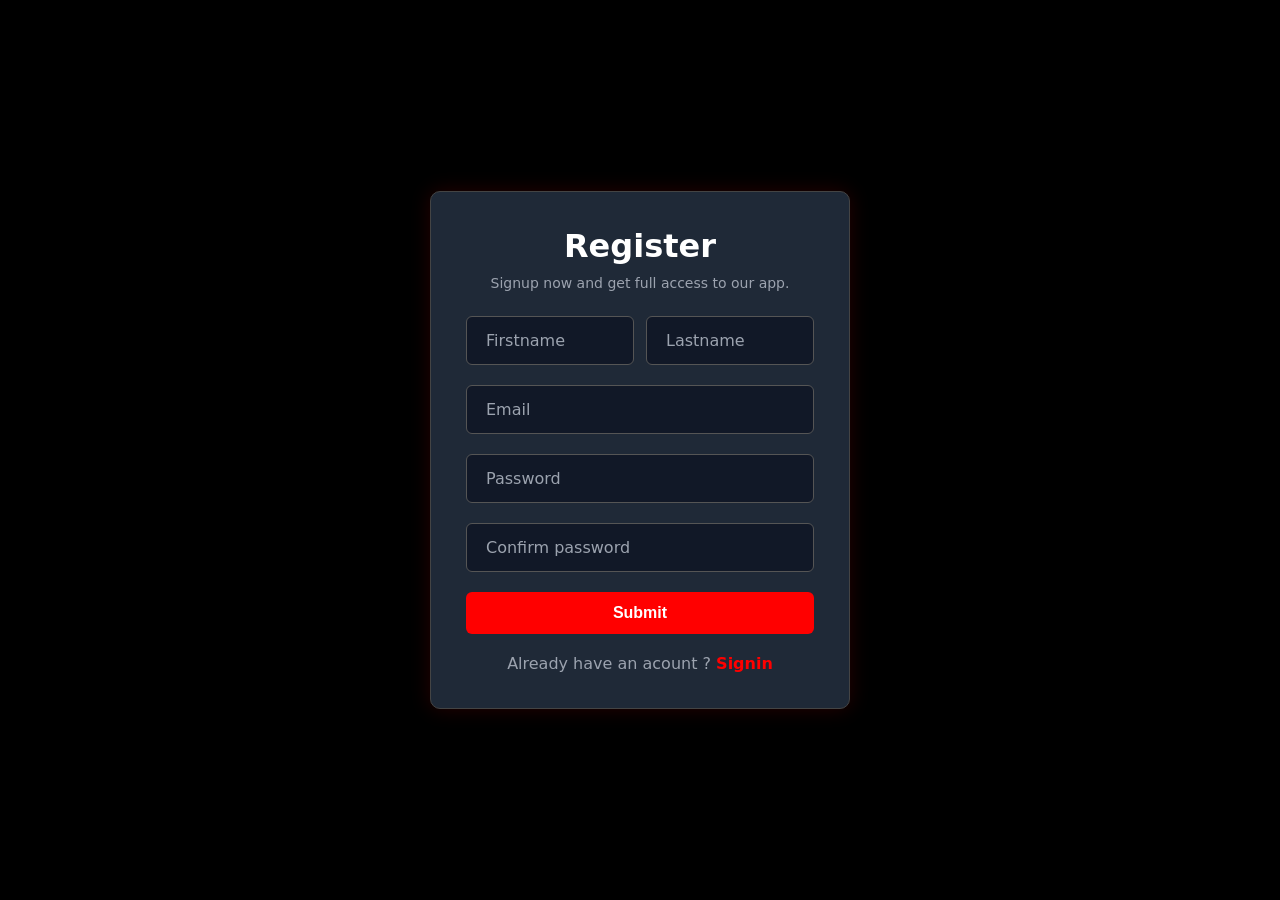
<file: signup.html>
<!DOCTYPE html>
<html lang="en">

<head>
    <meta charset="UTF-8">
    <meta name="viewport" content="width=device-width, initial-scale=1.0">
    <title>Document</title>
    <link rel="stylesheet" href="./style.css">
</head>


<body>
    
    <div class="signup-container">
        <form class="form">
        <p class="title">Register </p>
        <p class="message">Signup now and get full access to our app. </p>
        <div class="flex">
            <label>
                <input required="" placeholder="" type="text" class="input" id="fname">
                <span>Firstname</span>
            </label>

            <label>
                <input required="" placeholder="" type="text" class="input" id="lname">
                <span>Lastname</span>
            </label>
        </div>

        <label>
            <input required="" placeholder="" type="email" class="input" id="email">
            <span>Email</span>
        </label>

        <label>
            <input required="" placeholder="" type="password" class="input" id="password">
            <span>Password</span>
        </label>
        <label>
            <input required="" placeholder="" type="password" class="input" id="confirm-password">
            <span>Confirm password</span>
        </label>
        <button class="submit" id="submit">Submit</button>
        <p class="signin">Already have an acount ? <a href="./signin.html">Signin</a> </p>
    </form>

    </div>


    <script src="./app.js"></script>
</body>

</html>
</file>
<file: style.css>
* {
    margin: 0;
    padding: 0;
    box-sizing: border-box;
}

body {
    font-family: ui-sans-serif, system-ui, sans-serif, "Apple Color Emoji", "Segoe UI Emoji", "Segoe UI Symbol", "Noto Color Emoji";
    background-color: black;
    color: white;
}

a {
    color: white;
    text-decoration: none;
}

.nav-header {
    display: flex;
    justify-content: space-between;
    align-items: center;
    padding: 15px 128px;
}

.header {
    font-size: 20px;
    font-weight: 700;
}

.search input {
    background-color: rgb(0, 0, 0);
    color: white;
    border: 1px solid #555;
    border-radius: 5px;
    height: 25px;
    width: 250px;
    margin-left: 700px;
}

.search input ::placeholder {
    color: white;

}

.icons {
    display: flex;
    font-size: 20px;
    gap: 20px;
    cursor: pointer;
    
}

.icons i:hover {
    color: red;
}
.products-section {
    padding: 0 80px;

}

.product-title {
    text-align: center;
    font-size: 48px;
    margin: 80px 0 0 0;
}

.product-title-1 {
    text-align: center;
    font-size: 38px;
    margin: 30px 0 20px 0;
}

.product-type {
    display: flex;
    justify-content: center;
    gap: 25px;
    margin: 50px 0 60px;
}

.product-type button {
    border: none;
    background-color: black;
    color: white;
    padding: 4px 12px;
    font-size: 24px;
}

.product-type button:hover {
    background-color: rgb(142, 4, 4);
    border-radius: 5px;
}

.product-type button.active {
    background-color: rgb(142, 4, 4);
    border-radius: 5px;
}

.category-wrapper {
    position: relative;
    width: 100%;
    max-width: 100%;
    margin: 30px auto;
}
.product-type {
    display: flex;
    gap: 20px;
    overflow-x: auto;
    scroll-behavior: smooth;
    scrollbar-width: none;
    padding: 0 40px; /* space for arrows */
}

.product-type::-webkit-scrollbar {
    display: none;
}

.scroll-btn {
    position: absolute;
    top: 50%;
    transform: translateY(-50%);
    width: 35px;
    height: 35px;
    border-radius: 50%;
    background: #222;
    color: white;
    display: flex;
    justify-content: center;
    align-items: center;
    cursor: pointer;
    z-index: 10;
    display: none;
}

.left {
    left: 0;
}

.right {
    right: 0;
}


.product-cards {
    display: flex;
    align-items: center;
    flex-direction: row;
    flex-wrap: wrap;
    padding: 0 40px;
    /* justify-content: space-between; */
    gap: 45px;
}

.card {
    height: 380px;
    width: 280px;
    padding: 16px;
    background-color: #1f2937;
    border: 1px solid #444;
    border-radius: 5px;
}

.card:hover {
    border-color: orangered;
}

.rating {
    color: #ff2d55;
    font-size: 18px;
    margin: 12px 0 0;
    letter-spacing: 2px;
}

.card img {
    height: 170px;
    width: auto;
    object-fit: cover;
    display: flex;
    margin: auto;
}

.card h2 {
    font-size: 16px;
    margin: 10px 0 0;
}

.card1 {
    height: 380px;
    width: 280px;
    padding: 16px;
    background-color: #1d1f21;
    border: 1px solid #444;
    border-radius: 5px;
}

.card1 h3 {
    text-align: center;
    line-height: 350px;
}

.card1 h3:hover {
    color: orangered;
    text-decoration: underline;
}

.card p {
    font-size: 14px;
    color: #898080;
    margin: 5px 0 0;
}

.price {
    display: flex;
    align-items: center;
    gap: 12px;
    margin: 10px 0 0;
}

.price span:first-child {
    color: white;
    font-size: 18px;
    font-weight: 700;
}

.price span:last-child {
    color: #6b7280;
    font-size: 14px;
    text-decoration: line-through;
}

.card button {
    background-color: red;
    border: none;
    border-radius: 5px;
    color: white;
    font-size: 14px;
    padding: 8px;
    margin: 16px 0 0;
    /* height: 40px; */
    width: 100%;
}

.card button:hover {
    background-color: rgb(197, 4, 4);
}


/***** Footer *****/

.nav-footer {
    display: flex;
    justify-content: space-between;
    margin: 0 120px;
    padding: 64px 24px;
    gap: 40px;
}

.newsletter {
    width: 350px;
}

.newsletter h2,
.nav-footer h3 {
    color: white;
    margin-bottom: 16px;
}

.newsletter p {
    color: #d1d5db;
    line-height: 1.6;
    margin-bottom: 20px;
}

.newsletter input {
    width: 100%;
    padding: 12px;
    border: 1px solid #444;
    border-radius: 5px;
    outline: none;
    margin-bottom: 12px;
    box-sizing: border-box;
}

.newsletter button {
    padding: 8px 24px;
    border: none;
    border-radius: 5px;
    background-color: rgb(227, 14, 14);
    color: white;
    cursor: pointer;
}

.newsletter button:hover {
    background-color: rgb(161, 6, 6);
}

.nav-footer a {
    color: #999fa9;
    text-decoration: none;
    line-height: 2;
}

.nav-footer a:hover {
    color: white;
}
.footer-bottom{
    display: flex;
    margin: 0 120px;
    justify-content: space-between;
    padding: 20px 24px;
}
.footer-bottom p{
    font-size: 16px;
    color: #abc3f3;
}
.social-icons{
    font-size: 20px;
    color: #abc3f3;
}


.product-advantages {
    padding: 50px 128px 0;
}
.advantages{
    background-color: #324354;
    padding: 0 64px;
    text-align: center;
    border-radius: 5px;
}
.advantages-grid{
    display: flex;
    padding: 0 64px;
    gap: 30px;
}
.advantage-card{
    display: flex;
    align-items: center;
    gap: 10px;
    margin: 80px 0;
}
.advantage-card i{
    color: rgb(255, 13, 0);
    font-size: 40px;
}
.advantage-card h3{
    font-size: 20px;
}
.advantage-card p{
    font-size: 16px;
    color: #abc3f3;
}




/* Signup Page  */
.signup-container {
    min-height: 100vh;
    display: flex;
    justify-content: center;
    align-items: center;
    padding: 20px;
}

.form {
    width: 100%;
    max-width: 420px;
    background-color: #1f2937;
    border: 1px solid #444;
    border-radius: 10px;
    padding: 35px;
    box-shadow: 0 0 20px rgba(255, 0, 0, 0.15);
}

.title {
    text-align: center;
    font-size: 32px;
    font-weight: 700;
    margin-bottom: 10px;
}

.message {
    text-align: center;
    color: #9ca3af;
    margin-bottom: 25px;
    font-size: 14px;
}

.flex {
    display: flex;
    gap: 12px;
}

label {
    position: relative;
    display: block;
    width: 100%;
}

.input {
    width: 100%;
    padding: 15px;
    background-color: #111827;
    color: white;
    border: 1px solid #555;
    border-radius: 6px;
    outline: none;
    font-size: 15px;
    margin-bottom: 20px;
    transition: 0.3s;
}

.input:focus {
    border-color: red;
}

label span {
    position: absolute;
    left: 15px;
    top: 15px;
    color: #9ca3af;
    pointer-events: none;
    transition: 0.3s;
    background-color: #111827;
    padding: 0 5px;
}

.input:focus + span,
.input:valid + span {
    top: -10px;
    font-size: 12px;
    color: red;
}

.submit {
    width: 100%;
    padding: 12px;
    background-color: red;
    color: white;
    border: none;
    border-radius: 6px;
    font-size: 16px;
    font-weight: 600;
    cursor: pointer;
    transition: 0.3s;
}

.submit:hover {
    background-color: rgb(197, 4, 4);
}

.signin {
    text-align: center;
    margin-top: 20px;
    color: #9ca3af;
}

.signin a {
    color: red;
    text-decoration: none;
    font-weight: 600;
}

.signin a:hover {
    text-decoration: underline;
}

/* Mobile Responsive */
@media (max-width: 480px) {

.nav-header {
        display: flex;
        justify-content: space-between;
        align-items: center;
        padding: 10px;
        flex-wrap: nowrap;
    }

    .header {
        font-size: 24px;
        font-weight: 700;
        margin: 0 10px;
    }

    .search {
        flex: 1;
        margin: 0 10px;
    }

    .search input {
        width: 100%;
        margin-left: 0;
        height: 30px;
    }

    .icons {
        display: flex;
        gap: 8px;
        font-size: 14px;
    }
    .product-title{
        font-size: 24px;
        font-weight: 500;
        margin: 10px 10px;
    }
    .product-type {
        display: flex;
        flex-wrap: nowrap;
        overflow-x: auto;
        gap: 20px;
        justify-content: flex-start;
        padding: 0 55px;
        margin: 20px 0 30px;
    }

    .product-type::-webkit-scrollbar {
        display: none;
    }

    .product-type button {
        flex-shrink: 0;
        font-size: 14px;
        padding: 6px 12px;
    }

    .category-wrapper {
        gap: 5px;
        padding: 0 10px;
    }

    .scroll-btn {
        display: flex;
        font-size: 14px;
        padding: 8px;
    }

    .product-type button {
        font-size: 14px;
        padding: 6px 12px;
    }
    .products-section{
        padding: 30px;
    }

    .product-cards {
        display: grid;
        grid-template-columns: repeat(2, 1fr);
        gap: 12px;
        padding: 0 10px;
    }

    .card,
    .card1 {
        width: 100%;
        height: 250px;
        padding: 10px;
    }

    .card img {
        height: 90px;
        width: auto;
        object-fit: contain;
    }

    .rating {
        font-size: 10px;
        letter-spacing: 1px;
        margin-top: 8px;
    }

    .card h2 {
        font-size: 12px;
        margin-top: 8px;
    }

    .card p {
        font-size: 10px;
        line-height: 1.4;
    }

    .price {
        gap: 5px;
        margin-top: 8px;
    }

    .price span:first-child {
        font-size: 13px;
    }

    .price span:last-child {
        font-size: 10px;
    }

    .card button {
        font-size: 11px;
        padding: 8px;
        margin-top: 10px;
    }

    .card1 {
        display: flex;
        justify-content: center;
        align-items: center;
        min-height: 250px;
    }

    .card1 h3 {
        line-height: normal;
        text-align: center;
        font-size: 14px;
    }

    .product-advantages {
        padding: 30px 10px 0;
        margin: 0 10px;
    }

    .advantages {
        padding: 20px 10px;
    }

    .advantages h2 {
        font-size: 24px;
    }

    .advantages-grid {
        display: grid;
        grid-template-columns: repeat(2, 1fr);
        gap: 20px;
        padding: 20px 0;
    }

    .advantage-card {
        flex-direction: column;
        text-align: center;
        margin: 0;
        gap: 10px;
    }

    .advantage-card i {
        font-size: 30px;
    }

    .advantage-card h3,
    .advantage-card h2 {
        font-size: 14px;
    }

    .advantage-card p {
        font-size: 12px;
    }

    .nav-footer {
        flex-direction: column;
        margin: 0;
        padding: 30px 20px;
        gap: 30px;
        text-align: center;
    }

    .newsletter {
        width: 100%;
    }

    .newsletter h2,
    .nav-footer h3 {
        margin-bottom: 10px;
        font-size: 20px;
    }

    .newsletter p {
        font-size: 14px;
        margin-bottom: 15px;
    }

    .newsletter input {
        width: 100%;
        padding: 10px;
    }

    .newsletter button {
        width: 100%;
        padding: 10px;
    }

    .nav-footer a {
        font-size: 14px;
        line-height: 2;
    }

    .footer-bottom {
        flex-direction: column;
        align-items: center;
        text-align: center;
        margin: 0;
        padding: 20px;
        gap: 15px;
    }

    .footer-bottom p {
        font-size: 13px;
    }

    .social-icons {
        display: flex;
        gap: 20px;
        font-size: 18px;
    }

    /* Signup and Login Pages */
    .flex {
        flex-direction: column;
    }

    .form {
        padding: 25px;
    }

    .title {
        font-size: 28px;
    }
}
</file>
